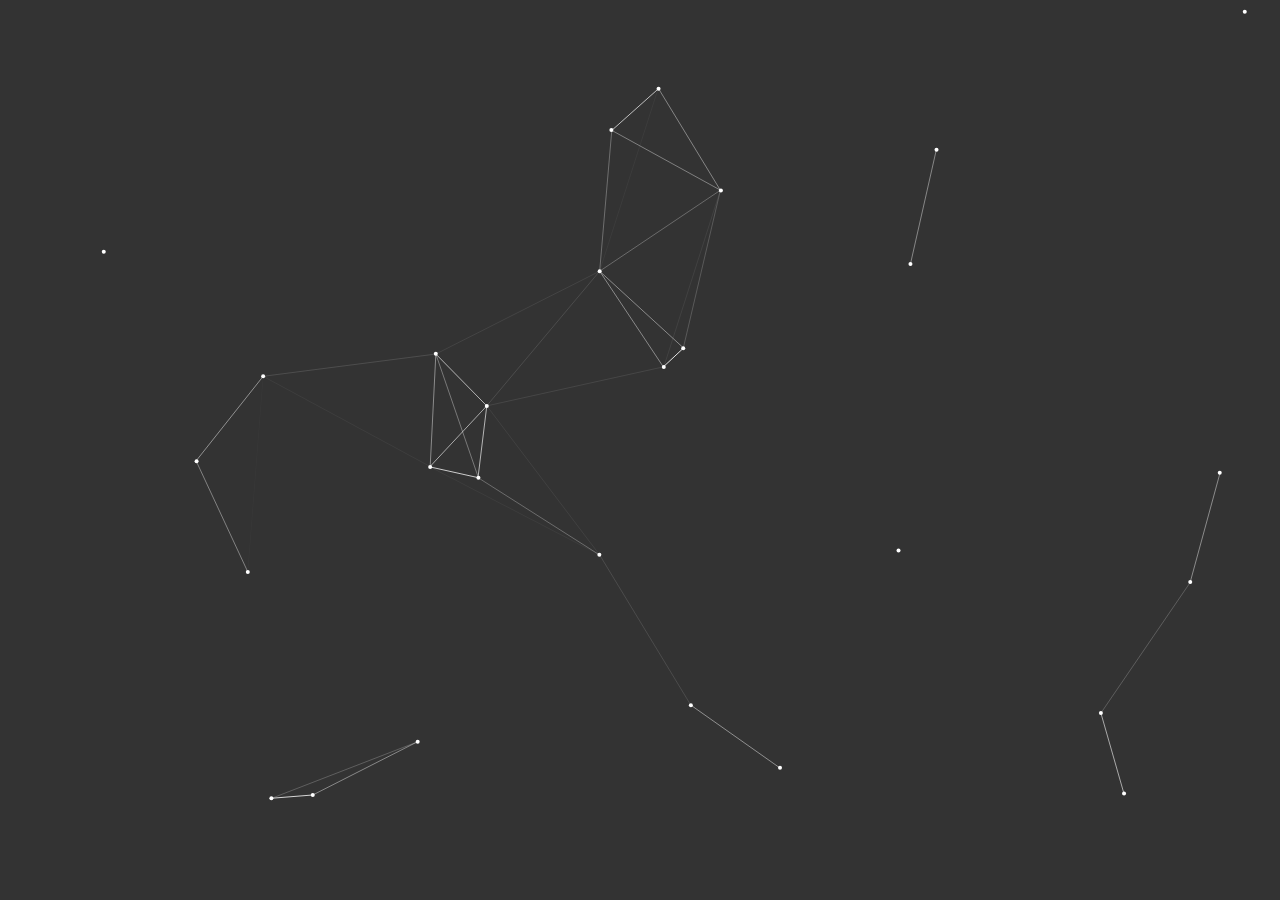
<file: css/粒子背景/index.html>
<!DOCTYPE html>
<html lang="en">
  <head>
    <meta charset="UTF-8" />
    <meta http-equiv="X-UA-Compatible" content="IE=edge" />
    <meta name="viewport" content="width=device-width, initial-scale=1.0" />
    <title>Document</title>
    <link rel="stylesheet" href="./index.css" />
  </head>
  <body>
    <canvas id="canvas"></canvas>

    <script>
      const canvasEl = document.getElementById("canvas");
      canvasEl.width = window.innerWidth;
      canvasEl.height = window.innerHeight;
      const ctx = canvasEl.getContext("2d");
      const particlesArray = [];
      const count = parseInt(((canvasEl.height / 200) * canvasEl.width) / 200);
      class Particle {
        constructor(x, y) {
          this.x = x;
          this.y = y;
          this.directionX = 0.5 - Math.random();
          this.directionY = 0.5 - Math.random();
        }
        update() {
          this.y += this.directionY;
          this.x += this.directionX;
        }
        draw() {
          ctx.beginPath();
          ctx.arc(this.x, this.y, 2, 0, Math.PI * 2);
          ctx.fillStyle = "white";
          ctx.fill();
        }
      }

      function createParticle() {
        let x = Math.random() * canvas.width;
        let y = Math.random() * canvas.height;
        particlesArray.push(new Particle(x, y));
      }

      function handleParticle() {
        for (let i = 0; i < particlesArray.length; i++) {
          var item = particlesArray[i];
          item.update();
          item.draw();
          if (
            item.x < 0 ||
            item.x > canvasEl.width ||
            item.y < 0 ||
            item.y > canvasEl.height
          ) {
            particlesArray.splice(i, 1);
          }
          for (let j = i; j < particlesArray.length; j++) {
            dx = particlesArray[i].x - particlesArray[j].x;
            dy = particlesArray[i].y - particlesArray[j].y;
            long = Math.sqrt(Math.pow(dx, 2) + Math.pow(dy, 2));
            if (long < 200) {
              ctx.beginPath();
              ctx.strokeStyle = `rgba(255,255,255,${1 - long / 200})`;
              ctx.moveTo(particlesArray[i].x, particlesArray[i].y);
              ctx.lineTo(particlesArray[j].x, particlesArray[j].y);
              ctx.lineWidth = 1;
              ctx.stroke();
            }
          }
        }
      }

      function draw() {
        ctx.clearRect(0, 0, canvasEl.width, canvasEl.height);
        if (particlesArray.length < count) {
          createParticle();
        }
        handleParticle();
      }

      setInterval(() => {
        draw()
      }, 20);
    </script>
  </body>
</html>
</file>
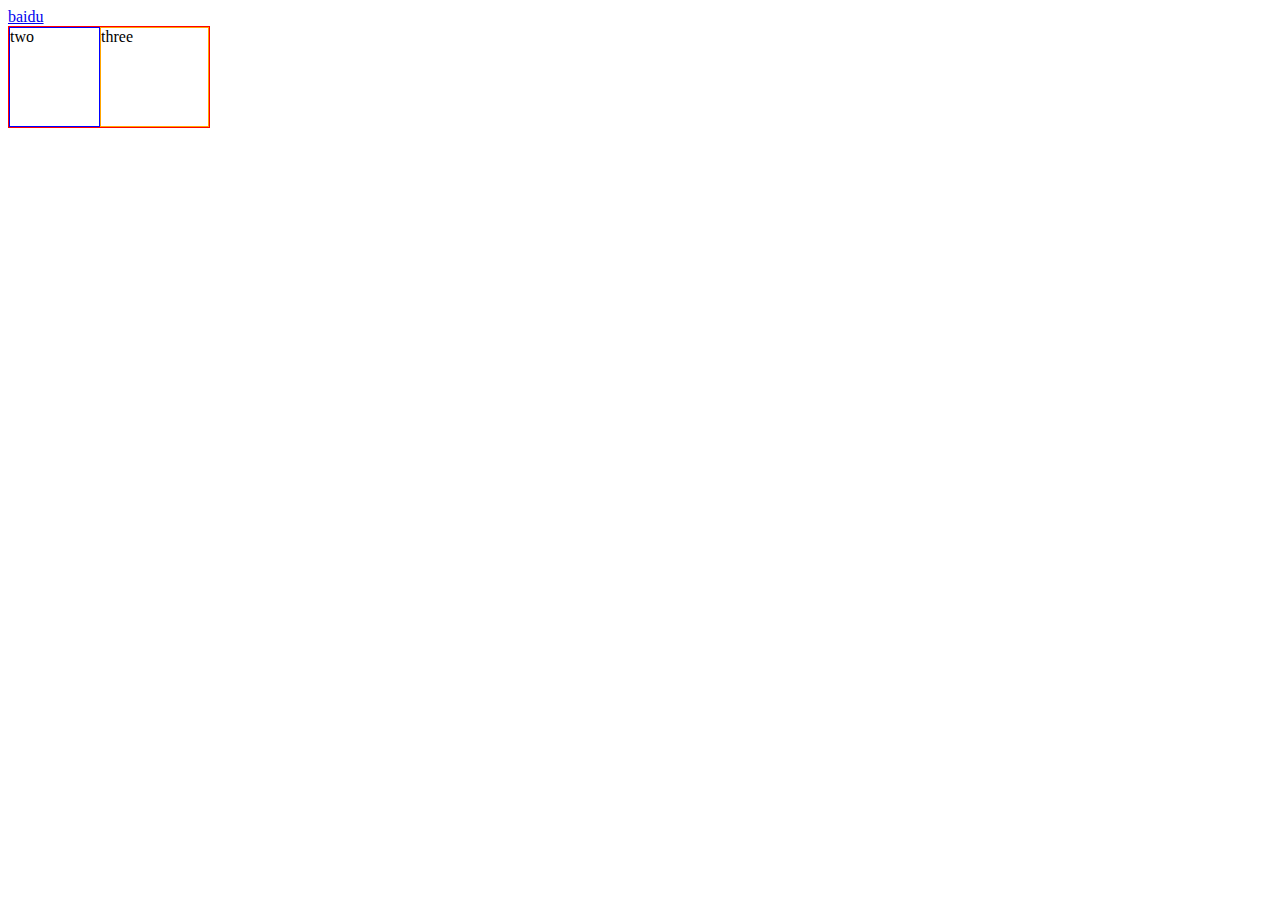
<file: test.htm>
<!DOCTYPE html>
<html lang="en">

<head>
  <meta charset="UTF-8">
  <meta name="viewport" content="width=device-width, initial-scale=1.0">
  <title>Document</title>

  <style>
    a:hover {
      color: skyblue;
    }


    a:active {
      color: blueviolet;
    }
    .one{
      display: flex;
      border: 1px solid red;
      height: 100px;
      width: 200px;
    }
    .two{
      flex-grow: 1;
      border: 1px solid blue;
      width: 80px;
    }
    .three{
      flex-grow: 3;
      border: 1px solid orange;
      width: 80px;
    }
  </style>

</head>

<body>
  <a href="http://www.baidu.com">baidu</a>

  <div class="one">
    <div class="two">two</div>
    <div class="three">three</div>
  </div>
  <!-- <marquee scrolldelay='200' direction='Left'
    behavior='alternate'
    scrollamount = '50'
    loop = -1
  >
    welcome
  </marquee> -->
  <script>
  //#region 
    // var a = {
    //   gender:'男'
    // }
    // function Person() {
    //   this.name='chen',
    //   this.age=18
    // }
    // Person.prototype = a
    // var p1 = new Person()

    // for(let item in p1){
    //   if(p1.hasOwnProperty(item)){
    //     console.log(`自身的属性${item}`);
    //   }else{
    //     console.log(`别处的属性${item}`);
    //   }
    // }
   //#endregion


  // var a = 0;
  // var b = 0;
  // function A(a){
  //   A = function(b) {
  //     alert(a + b++);
  //   }
  //   alert(a++);
  // }
  // A(1);
  // A(2);


// function Dog(name){
//   this.name = name;
// }
// Dog.prototype.peek = function(){
//   alert(`${this.name}wang~`);
// }


// function _new(fn,...args){
//   let obj = Object.create(fn.prototype);
//   const rel = fn.apply(obj,args);
//   return rel instanceof Object ? rel:obj;
// }

// const D = _new(Dog,'hashi')
// D.peek()

// class Dog {
//   constructor(name,age){
//     this.name = name;
//     this.age = age;
//   }
//   peek(){
//     console.log(`${this.name}wang~`);
//     console.log(this.age);
//   }
// }
// **************************************************
// var name = 'Jay'
// function Person(name){
//   this.name = name;
//   console.log(this.name);
// }

// var a = Person('Tom')
// console.log(name);
// console.log(a);
// var b = new Person('chen')
// console.log(b);



// *************************************************
// class A{}
// class B extends A {}

// const a = new A()
// const b = new B()

// console.log(a);
// console.log(b);

// console.log(a.__proto__);
// console.log(b.__proto__);
// console.log(B.__proto__);
// console.log(B.prototype.__proto__);
// console.log(b.__proto__.__proto__);


// *******************************
// function duplicatedWord(chars) {
//     let obj = {};
//     chars.forEach(element => {
//     var keys = Object.keys(obj);
//       if(!keys.includes(element)){
//           obj[element] = 'false'
//       }
//       else{
//         obj[element] = 'true'
//       }
//     });

//     return obj;
// }
// const arr = ['a','b','c','c']
// const newMap =  duplicatedWord(arr)
// console.log(newMap);



// ***********************************
// console.log('value is'+(val!='0')?'chen':'dibo');
// console.log(b);


// ***************************
// var  k  = 0;
// for (var i=0,j=0;i<10,j<6;i++,j++){
//   k += i + j;
// }
// console.log(k);


// const res  = [...new Set(arr)]
// console.log(res);

// const arr = [1,3,4,5,7,2]
// // const res = Math.min(...arr)
// const res = Math.max.apply(this,arr)
// console.log(res);

// 斐波那契 递归
// function fb(count){
//   function fun(count,curr=1,next=1){
//     if(count === 0){
//       return curr;
//     }
//     else{
//       return fun(count-1,next,curr+next);
//     }
//   }
//   return fun(count);
// }
// const res =  fb(3);
// console.log(res);

//菲波那切数列
// function fb(n){
//   if(n<=1){
//     return 1
//   }
//   let arr = [1,1]
//   let i = n+1-2;
//   while(i>0){
//     let a = arr[arr.length-2],
//         b = arr[arr.length-1];
//       arr.push(a+b);
//       i--;
//   }
//   return arr[arr.length-1]
// }

// const res = fb(5);
// console.log(res);

//*****cdb******JSON.parse(JSON.stringigy()是深克隆)
// let a = {name:'chendibo'}
// let b = a;
// const res = JSON.parse(JSON.stringify(a))
// console.log(res);
// console.log(a===res);

/* **********************cdb**********************
计算从1-10000中出现的0的次数 */
// const res = new Array(10000).fill('')
// .map((item,index)=>index+1)
// .filter(item => /0/.test(item))
// .reduce((count,item)=>{
//   return count += (String(item).match(/0/g)||[]).length
// },0)
// console.log(res);

//*******无法去除重复的对象*****************
// const arr =[1,1,2,2,3,33,33,33,{1:2},{1:2}]
// const res = [...new Set(arr)]
// console.log(res);

// ********利用filter去重******************
// function unique(arr){
//   return arr.filter((item,index,arr)=>{
//     return arr.indexOf(item,0) === index;
//   })
// }
// console.log(unique(arr));

// 88888888动态创建a标签，并为其绑定事件888888888888
// for(let i=1;i<11;i++){
//   const a = document.createElement('a')
//   a.innerHTML = `${i}<br>`;
//   a.addEventListener('click',(e)=>{
//     e.preventDefault();
//     alert(i)
//   },false)
//   document.body.appendChild(a)
// }

//*****bind函数******* 

//*********await之后的reject()将会报错**********
// !async function(){
//   console.log('start');
//   const a = await 100;
//   console.log(`a${a}`);
//   const b = await Promise.resolve(200);
//   console.log(`b${b}`);
//   const c = await Promise.reject(300);
//   console.log(`c${c}`);
//   console.log(`end`);
// }()

const arr = [1,2,3]
const res = arr.filter((item)=>item === 9)
console.log(res);
console.log(arr);
</script>
</body>

</html>
</file>
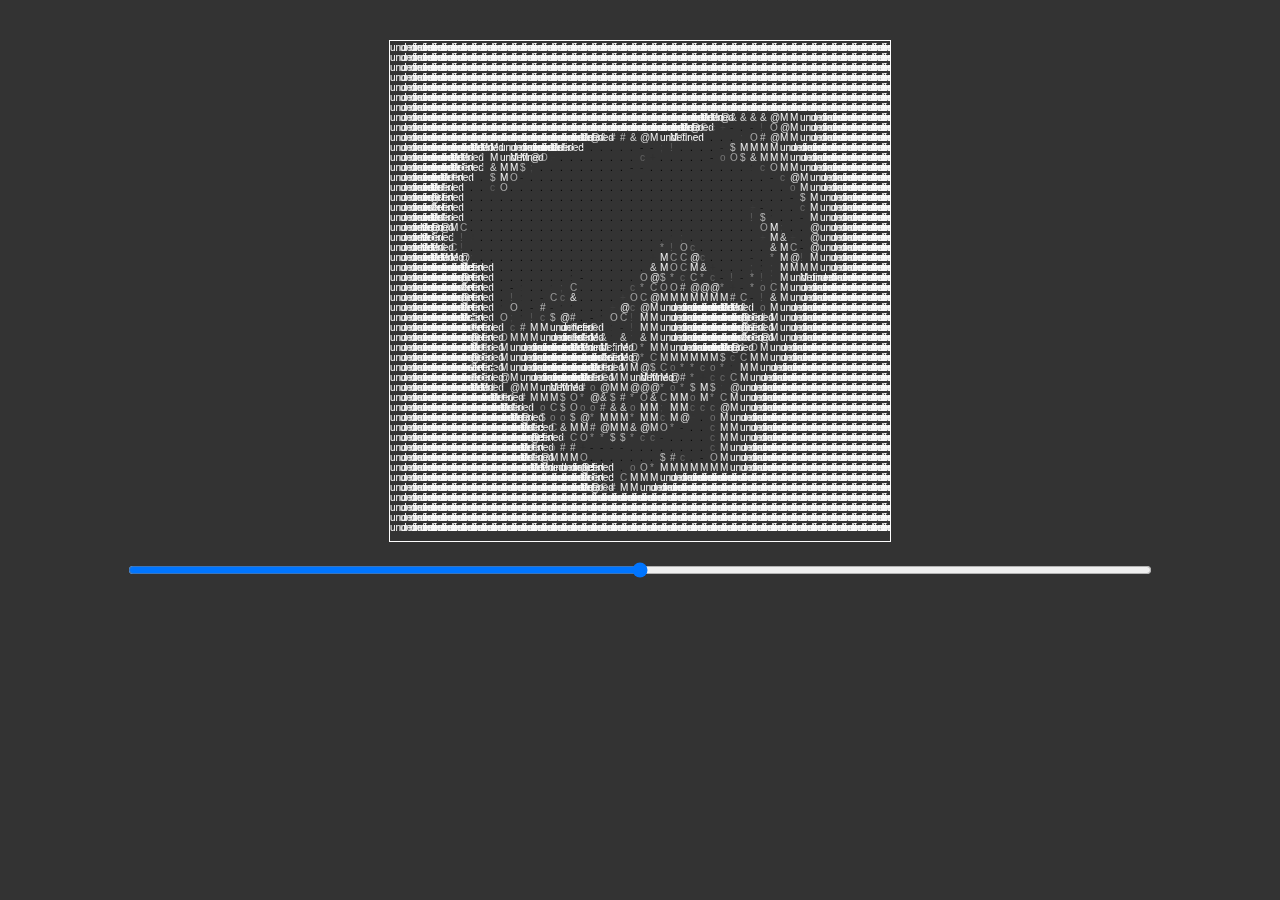
<file: css/canvas图片转字符画/canvas图片转字符画.html>
<!DOCTYPE html>
<html lang="en">
  <head>
    <meta charset="UTF-8" />
    <meta http-equiv="X-UA-Compatible" content="IE=edge" />
    <meta name="viewport" content="width=device-width, initial-scale=1.0" />
    <title>Document</title>
    <style>
      * {
        margin: 0;
        padding: 0;
      }
      body {
        width: 100%;
        height: 100%;
        display: flex;
        background-color: #333;
        justify-content: center;
        align-items: center;
        flex-direction: column;
      }
      #canvas {
        margin-top: 40px;
        border: 1px solid #fff;
      }
      #range {
        width: 80%;
        margin-top: 20px;
      }
    </style>
  </head>
  <body>
    <canvas id="canvas"></canvas>
    <input type="range" id="range" min="0" max="100" value="50" />
    <script>
      // const pictureUri = '2926f29f335df8bec21d84fe1b62016e.jpeg'
      // let pictureUri = 'sds.png'
      let pictureUri = 'kenan.webp'
      var canvas = document.getElementById("canvas");
      var ctx = canvas.getContext("2d");
      var img = new Image();
      img.src = pictureUri;
      var range = document.getElementById("range");
      var str = ".-:+;!co*CO$#&@M";
      img.addEventListener("load", () => {
        const draw = (count) => {
          var iw = (img.width / count) | 0;
          var ih = (img.height / count) | 0;
          canvas.width = img.width;
          canvas.height = img.height;
          ctx.drawImage(img, 0, 0, iw, ih);
          var image = new Image();
          image = ctx.getImageData(0, 0, iw, ih);
          canvas.width = iw * count;
          canvas.height = ih * count;
          for (var i = 0; i < image.data.length / 4; i++) {
            red = image.data[i * 4];
            green = image.data[i * 4 + 1];
            blue = image.data[i * 4 + 2];
            light = 0.3 * red + 0.59 * green + 0.11 * blue;
            color = `rgb(${red},${green},${blue})`;
            ctx.fillStyle = color;
            x = (i % iw) * count;
            y = (i / iw | 0) * count;
            t = str[(light+1) / 16 | 0]
            ctx.font = count + "px sans-serif"
            ctx.fillText(t, x, y)
          }
        };
        draw(10)
        range.addEventListener("input", () => {
          draw(range.value)
        })
      });
    </script>
  </body>
</html>
</file>
<file: css/粒子背景/index.css>
* {
  margin: 0;
  padding: 0;
}

body {
  background-color: #333;
  overflow: hidden;
}

#canvas {
  position: fixed;
  top: 0;
  left: 0;
}
</file>
